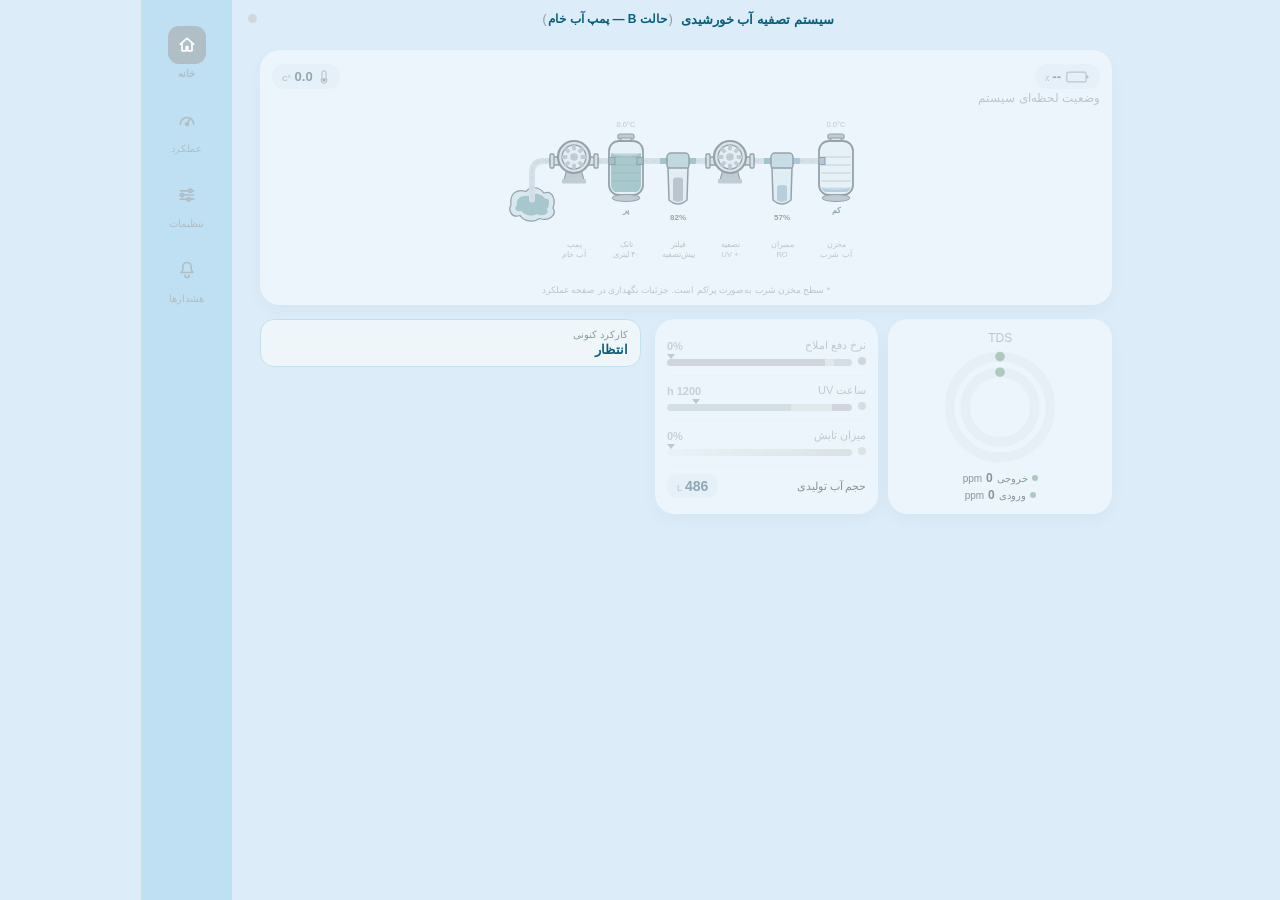
<file: Webapp/index.html>
<!DOCTYPE html>
<html lang="fa" dir="rtl">
<head>
<meta charset="UTF-8">
<meta name="viewport" content="width=device-width, initial-scale=1.0, maximum-scale=1.0">
<title>سیستم تصفیه آب خورشیدی</title>
<link rel="manifest" href="manifest.json">
<link rel="stylesheet" href="style.css">
<meta name="theme-color" content="#0f7fa0">
</head>
<body>
<div id="app">

  <div class="content">
  <header>
    <span id="conn-dot" class="conn-dot" title="وضعیت اتصال"></span>
    <div class="title-row">
      <h1 class="title-main">سیستم تصفیه آب خورشیدی</h1>
      <div class="mode-badge" id="modeBadge" title="تغییر سناریو فقط از صفحه تنظیمات">
        <span class="paren">(</span>
        <span id="modeDdLabel">حالت B — پمپ آب خام</span>
        <span class="paren">)</span>
      </div>
    </div>
  </header>

  <main>

    <!-- صفحه خانه -->
    <section id="page-home" class="page">

      <div class="card schematic-card">
        <div class="stat-row">
          <div class="stat-chip">
            <svg id="batteryIcon" width="24" height="14" viewBox="0 0 30 16"></svg>
            <span class="val" id="batteryVal">-- <span class="unit">٪</span></span>
          </div>
          <div class="stat-chip">
            <svg width="12" height="14" viewBox="0 0 12 16"><path d="M6 1a2.3 2.3 0 0 0-2.3 2.3v6.1a3.3 3.3 0 1 0 4.6 0V3.3A2.3 2.3 0 0 0 6 1Z" fill="none" stroke="#8a9aa2" stroke-width="1.3"/><circle cx="6" cy="11.5" r="2" fill="#e5484d"/></svg>
            <span class="val" id="mainTempVal">-- <span class="unit">°C</span></span>
          </div>
        </div>
        <div class="card-title schematic-card-title">وضعیت لحظه‌ای سیستم</div>

        <svg id="schematic" width="100%" height="168" viewBox="0 0 360 168"></svg>
        <div class="schematic-note">* سطح مخزن شرب به‌صورت پر/کم است. جزئیات نگهداری در صفحه عملکرد</div>
      </div>

      <div class="row-cards">
        <div class="card">
          <div class="card-title">TDS</div>
          <div class="rings-wrap">
            <svg id="tdsRings" width="120" height="120" viewBox="0 0 200 200"></svg>
          </div>
        </div>
        <div class="card" id="sideRows"></div>
      </div>

      <div class="home-bottom-stack">
        <div class="status-box routine-box" id="opModeBox">
          <div class="status-box-title">کارکرد کنونی</div>
          <div class="status-box-body op-mode-line">
            <span id="opModeVal">--</span>
            <span class="intake-wait-inline" id="intakeWaitInline" hidden>
              <span class="intake-wait-label">وقفه</span>
              <span class="intake-wait-timer" id="intakeWaitTimer" hidden></span>
              <button type="button" class="intake-reset-btn" id="btnResetIntakeWait" hidden>Reset</button>
            </span>
          </div>
        </div>
      </div>
    </section>

    <!-- صفحه عملکرد -->
    <section id="page-performance" class="page">
      <div class="card" id="perf-rows"></div>
      <div class="status-box routine-box" id="perfOpModeBox">
        <div class="status-box-title">کارکرد کنونی</div>
        <div class="status-box-body op-mode-line">
          <span id="perfOpModeVal">--</span>
          <span class="perf-mode-elapsed" id="perfOpModeTimer" dir="ltr">00:00</span>
        </div>
      </div>
    </section>

    <!-- صفحه تنظیمات -->
    <section id="page-settings" class="page">

      <div id="settingsMain" class="settings-view active">
        <div class="settings-clock-bar" id="settingsClockBar" aria-live="polite">
          <span class="settings-clock-date" id="settingsClockDate">--</span>
          <span class="settings-clock-time" id="settingsClockTime"></span>
        </div>
        <div class="settings-top settings-top-full">
          <div class="settings-buttons-row">
            <button class="settings-btn" id="btnCalibration">
              <span class="icon-circle"><svg viewBox="0 0 24 24"><path d="M4 21v-6M4 11V3M12 21v-10M12 7V3M20 21v-4M20 13V3" stroke-linecap="round"/><circle cx="4" cy="13" r="2.2"/><circle cx="12" cy="9" r="2.2"/><circle cx="20" cy="15" r="2.2"/></svg></span>
              کالیبراسیون
            </button>
            <button class="settings-btn" id="btnFilters">
              <span class="icon-circle"><svg viewBox="0 0 24 24"><rect x="7" y="3" width="10" height="18" rx="4"/><line x1="7" y1="10" x2="17" y2="10"/><line x1="7" y1="15" x2="17" y2="15"/></svg></span>
              تعویض فیلتر
            </button>
          </div>

          <div class="settings-buttons-row">
            <button class="settings-btn" id="btnDateTime">
              <span class="icon-circle"><svg viewBox="0 0 24 24"><circle cx="12" cy="12" r="9"/><polyline points="12 7 12 12 15.5 14"/></svg></span>
              تاریخ و ساعت
            </button>
            <button class="settings-btn" id="btnUnlockHard" type="button">
              <span class="icon-circle"><svg viewBox="0 0 24 24"><rect x="5" y="11" width="14" height="10" rx="2"/><path d="M8 11V8a4 4 0 0 1 7.5-1.5"/></svg></span>
              برداشت قفل
            </button>
          </div>

          <div class="settings-buttons-row">
            <button class="settings-btn settings-btn-tech" id="btnSystemReset" type="button">
              <span class="icon-circle"><svg viewBox="0 0 24 24"><path d="M12 3v4M12 17v4M3 12h4M17 12h4"/><circle cx="12" cy="12" r="3"/></svg></span>
              ریست سیستم
            </button>
          </div>

          <div class="settings-spacer"></div>

          <div class="scenario-select" id="scenarioSelect">
            <span class="scenario-select-caption">سناریوی سیستم</span>
            <div class="scenario-select-btns">
              <button type="button" class="scenario-opt" data-mode="A" id="settingsScenarioA">حالت A — آب شهری</button>
              <button type="button" class="scenario-opt active" data-mode="B" id="settingsScenarioB">حالت B — پمپ آب خام</button>
            </div>
          </div>

          <div class="power-toggle-wrap">
            <span class="power-toggle-caption">روشن / خاموش سیستم</span>
            <button class="power-toggle off" id="powerToggle">
              <span class="ptoggle-label">OFF</span>
              <span class="ptoggle-knob"><svg viewBox="0 0 24 24"><circle cx="12" cy="13" r="7" fill="none" stroke="#8a97a0" stroke-width="2"/><line x1="12" y1="4" x2="12" y2="12" stroke="#8a97a0" stroke-width="2" stroke-linecap="round"/></svg></span>
            </button>
          </div>
        </div>
      </div>

      <!-- انتخاب پارامتر کالیبراسیون -->
      <div id="settingsCalibMenu" class="settings-view">
        <div class="view-header">
          <button class="back-btn" data-back="settingsMain">→</button>
          <h2>کالیبراسیون</h2>
        </div>
        <p class="calib-menu-hint">پارامتر مورد نظر را انتخاب کنید</p>
        <button type="button" class="calib-menu-item" data-calib="tds">سنسور TDS و دمای آب</button>
        <button type="button" class="calib-menu-item" data-calib="pressure">ترانسدیوسر فشار</button>
        <button type="button" class="calib-menu-item" data-calib="vsolar">ولتاژ پنل</button>
        <button type="button" class="calib-menu-item" data-calib="ambient">سنسور دما</button>
      </div>

      <!-- TDS + دمای آب -->
      <div id="settingsCalibTds" class="settings-view">
        <div class="view-header">
          <button class="back-btn" data-back="settingsCalibMenu">→</button>
          <h2>TDS و دمای آب</h2>
        </div>
        <div class="calib-field">
          <div class="calib-field-top"><span class="calib-label">دما - کانال ۱ (آب خام)</span><span class="calib-current" id="calibCurrentTemp1">کنونی: --</span></div>
          <input type="number" step="0.1" class="calib-input" data-key="temp1" placeholder="دمای مرجع (°C)">
        </div>
        <div class="calib-field">
          <div class="calib-field-top"><span class="calib-label">هدایت EC - کانال ۱</span><span class="calib-current" id="calibCurrentEc1">کنونی: --</span></div>
          <input type="number" step="0.1" class="calib-input" data-key="ec1" placeholder="EC محلول استاندارد (µS/cm)">
        </div>
        <div class="calib-field">
          <div class="calib-field-top"><span class="calib-label">دما - کانال ۲ (آب شرب)</span><span class="calib-current" id="calibCurrentTemp2">کنونی: --</span></div>
          <input type="number" step="0.1" class="calib-input" data-key="temp2" placeholder="دمای مرجع (°C)">
        </div>
        <div class="calib-field">
          <div class="calib-field-top"><span class="calib-label">هدایت EC - کانال ۲</span><span class="calib-current" id="calibCurrentEc2">کنونی: --</span></div>
          <input type="number" step="0.1" class="calib-input" data-key="ec2" placeholder="EC محلول استاندارد (µS/cm)">
        </div>
        <button class="ok-btn" id="calibTdsOkBtn">تأیید</button>
        <div class="calib-result" id="calibTdsResult" hidden></div>
      </div>

      <!-- فشار -->
      <div id="settingsCalibPressure" class="settings-view">
        <div class="view-header">
          <button class="back-btn" data-back="settingsCalibMenu">→</button>
          <h2>ترانسدیوسر فشار</h2>
        </div>
        <p class="calib-menu-hint">فشار واقعی مرجع را وارد کنید؛ با مقدار کنونی سنسور هم‌تراز می‌شود.</p>
        <div class="calib-field">
          <div class="calib-field-top"><span class="calib-label">فشار کنونی سنسور</span><span class="calib-current" id="calibCurrentPressure">کنونی: --</span></div>
          <input type="number" step="0.01" min="0" max="10" id="calibPressureRef" placeholder="فشار مرجع (bar)">
        </div>
        <button class="ok-btn" id="calibPressureOkBtn">کالیبره کن</button>
        <div class="calib-result" id="calibPressureResult" hidden></div>
      </div>

      <!-- ولتاژ پنل -->
      <div id="settingsCalibVsolar" class="settings-view">
        <div class="view-header">
          <button class="back-btn" data-back="settingsCalibMenu">→</button>
          <h2>ولتاژ پنل</h2>
        </div>
        <p class="calib-menu-hint">ولتاژ واقعی مرجع را وارد کنید؛ با مقدار کنونی هم‌تراز می‌شود.</p>
        <div class="calib-field">
          <div class="calib-field-top"><span class="calib-label">ولتاژ کنونی</span><span class="calib-current" id="calibCurrentVsolar">کنونی: --</span></div>
          <input type="number" step="0.1" min="0" max="100" id="calibVsolarRef" placeholder="ولتاژ مرجع (V)">
        </div>
        <button class="ok-btn" id="calibVsolarOkBtn">کالیبره کن</button>
        <div class="calib-result" id="calibVsolarResult" hidden></div>
      </div>

      <!-- سنسور دمای محیط -->
      <div id="settingsCalibAmbient" class="settings-view">
        <div class="view-header">
          <button class="back-btn" data-back="settingsCalibMenu">→</button>
          <h2>سنسور دما</h2>
        </div>
        <div class="calib-field">
          <p class="calib-menu-hint" style="margin:0">سنسور دمای محیط هنوز روی برد نصب نشده است. پس از نصب سخت‌افزار، کالیبراسیون اینجا فعال می‌شود.</p>
          <div class="calib-field-top" style="margin-top:10px"><span class="calib-label">دمای محیط (نمایشی)</span><span class="calib-current" id="calibCurrentAmbient">کنونی: --</span></div>
        </div>
      </div>

      <!-- تاریخ و ساعت -->
      <div id="settingsDateTime" class="settings-view">
        <div class="view-header">
          <button class="back-btn" data-back="settingsMain">→</button>
          <h2>تاریخ و ساعت</h2>
        </div>
        <p class="calib-menu-hint">با وصل شدن به وب‌اپ، ساعت گوشی خودکار روی برد ست می‌شود و تا قطع برق نگه داشته می‌شود. بعداً با آی‌سی RTC دائمی می‌شود. تنظیم دستی زیر هم فعال است.</p>
        <div class="calib-field">
          <div class="calib-field-top"><span class="calib-label">ساعت کنونی برد</span><span class="calib-current" id="deviceTimeVal">--</span></div>
          <label class="datetime-label">تاریخ</label>
          <input type="date" id="dtDate" class="calib-input">
          <label class="datetime-label">ساعت</label>
          <input type="time" id="dtTime" class="calib-input" step="60">
        </div>
        <button class="ok-btn" id="dtApplyBtn">اعمال تاریخ و ساعت</button>
        <div class="calib-result" id="dtResult" hidden></div>
      </div>

    </section>

    <!-- صفحه هشدارها -->
    <section id="page-alerts" class="page">
      <div class="alerts-page-layout">
        <div class="card alerts-scroll-card">
          <div class="card-title">آخرین هشدارها</div>
          <div id="alertsList" class="alerts-list alerts-list-scroll"></div>
        </div>
        <button class="export-btn" id="btnExport">Export</button>
      </div>
    </section>

  </main>
  </div>

  <nav class="bottom-nav">
    <button class="nav-item active" data-page="home">
      <span class="nav-icon" data-icon="home"></span>خانه
    </button>
    <button class="nav-item" data-page="performance">
      <span class="nav-icon" data-icon="performance"></span>عملکرد
    </button>
    <button class="nav-item" data-page="settings">
      <span class="nav-icon" data-icon="settings"></span>تنظیمات
    </button>
    <button class="nav-item" data-page="alerts">
      <span class="nav-icon" data-icon="alerts"></span>هشدارها
    </button>
  </nav>

  <!-- مودال تعویض فیلتر -->
  <div class="modal-overlay" id="filterModal" hidden>
    <div class="modal-box">
      <h3>تعویض فیلتر</h3>
      <div class="filter-grid" id="filterGrid"></div>
      <button class="modal-close" id="filterModalClose">بستن</button>
    </div>
  </div>

  <!-- مودال تأیید تعویض -->
  <div class="modal-overlay" id="confirmModal" hidden>
    <div class="modal-box small">
      <p id="confirmText"></p>
      <div class="confirm-buttons">
        <button id="confirmYes">بله</button>
        <button id="confirmNo">خیر</button>
      </div>
    </div>
  </div>

  <div class="toast" id="toast"></div>

  <!-- مودال خروجی گزارش -->
  <div class="modal-overlay" id="exportModal" hidden>
    <div class="modal-box">
      <h3>خروجی گزارش</h3>
      <button class="export-choice" id="exportParams">دانلود پارامترهای سیستم</button>
      <button class="export-choice" id="exportAlerts">دانلود هشدارها</button>
      <button class="modal-close" id="exportModalClose">بستن</button>
    </div>
  </div>

</div>

<script src="vendor/jspdf.umd.min.js"></script>
<script src="logo_data.js"></script>
<script src="report.js"></script>
<script src="app.js"></script>
</body>
</html>
</file>
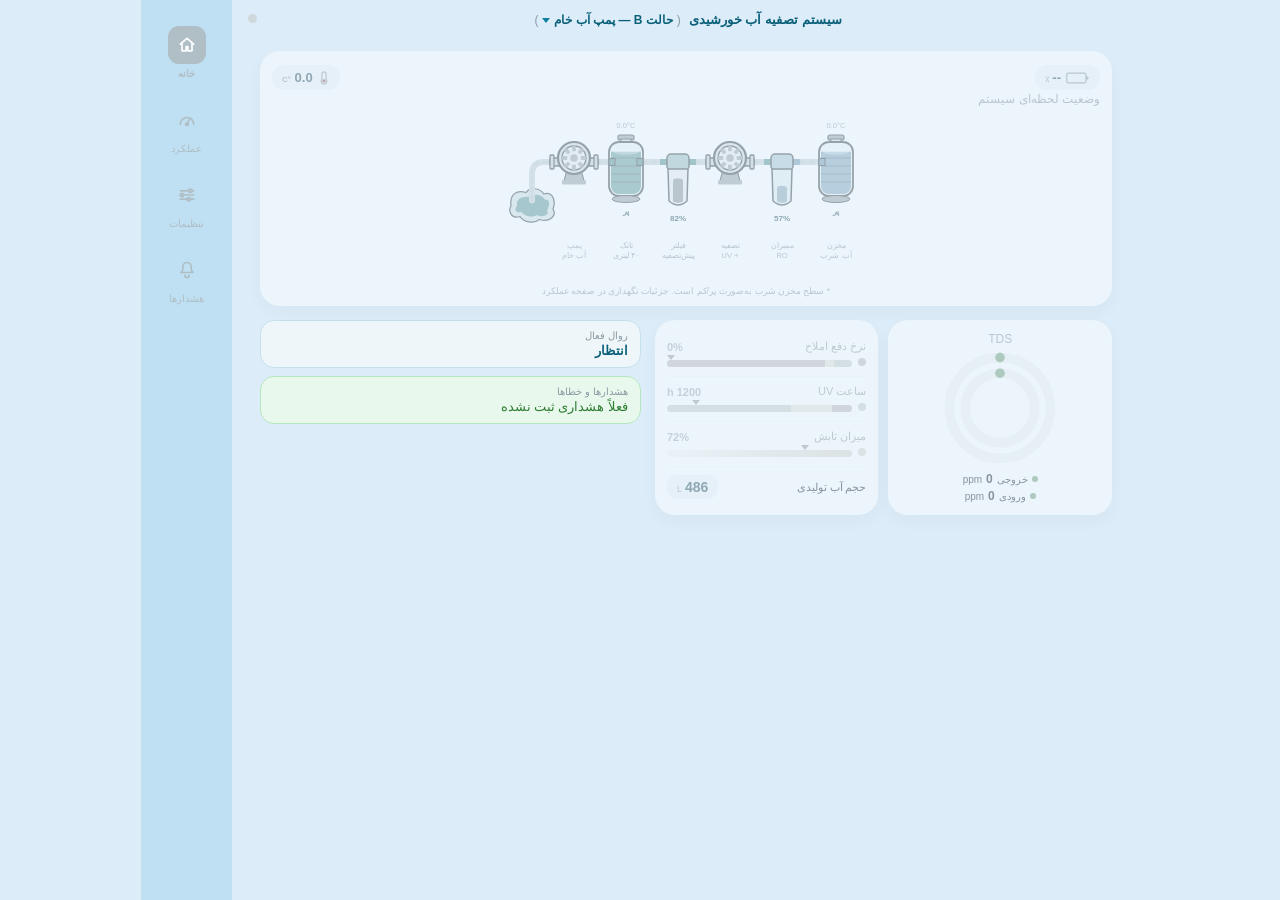
<file: Firmware_backup_pre_phase1/data/index.html>
<!DOCTYPE html>
<html lang="fa" dir="rtl">
<head>
<meta charset="UTF-8">
<meta name="viewport" content="width=device-width, initial-scale=1.0, maximum-scale=1.0">
<title>سیستم تصفیه آب خورشیدی</title>
<link rel="manifest" href="manifest.json">
<link rel="stylesheet" href="style.css">
<meta name="theme-color" content="#0f7fa0">
</head>
<body>
<div id="app">

  <div class="content">
  <header>
    <span id="conn-dot" class="conn-dot" title="وضعیت اتصال"></span>
    <div class="title-row">
      <h1 class="title-main">سیستم تصفیه آب خورشیدی</h1>
      <div class="mode-dd" id="modeDd">
        <button type="button" class="mode-dd-btn" id="modeDdBtn" aria-haspopup="listbox" aria-expanded="false">
          <span class="paren">(</span>
          <span id="modeDdLabel">حالت B — پمپ آب خام</span>
          <span class="chev" aria-hidden="true"></span>
          <span class="paren">)</span>
        </button>
        <div class="mode-dd-menu" role="listbox">
          <button type="button" data-mode="A" role="option">حالت A — آب شهری</button>
          <button type="button" data-mode="B" class="active" role="option">حالت B — پمپ آب خام</button>
        </div>
      </div>
    </div>
  </header>

  <main>

    <!-- صفحه خانه -->
    <section id="page-home" class="page">

      <div class="card schematic-card">
        <div class="stat-row">
          <div class="stat-chip">
            <svg id="batteryIcon" width="24" height="14" viewBox="0 0 30 16"></svg>
            <span class="val" id="batteryVal">-- <span class="unit">٪</span></span>
          </div>
          <div class="stat-chip">
            <svg width="12" height="14" viewBox="0 0 12 16"><path d="M6 1a2.3 2.3 0 0 0-2.3 2.3v6.1a3.3 3.3 0 1 0 4.6 0V3.3A2.3 2.3 0 0 0 6 1Z" fill="none" stroke="#8a9aa2" stroke-width="1.3"/><circle cx="6" cy="11.5" r="2" fill="#e5484d"/></svg>
            <span class="val" id="mainTempVal">-- <span class="unit">°C</span></span>
          </div>
        </div>
        <div class="card-title schematic-card-title">وضعیت لحظه‌ای سیستم</div>

        <svg id="schematic" width="100%" height="168" viewBox="0 0 360 168"></svg>
        <div class="schematic-note">* سطح مخزن شرب به‌صورت پر/کم است. جزئیات نگهداری در صفحه عملکرد</div>
      </div>

      <div class="row-cards">
        <div class="card">
          <div class="card-title">TDS</div>
          <div class="rings-wrap">
            <svg id="tdsRings" width="120" height="120" viewBox="0 0 200 200"></svg>
          </div>
        </div>
        <div class="card" id="sideRows"></div>
      </div>

      <div class="home-bottom-stack">
        <div class="status-box routine-box">
          <div class="status-box-title">روال فعال</div>
          <div class="status-box-body" id="activeRoutineVal">انتظار</div>
        </div>
        <div class="status-box alert-box" id="homeAlertsBox">
          <div class="status-box-title">هشدارها و خطاها</div>
          <div class="status-box-body" id="homeAlertsVal">فعلاً هشداری ثبت نشده</div>
        </div>
      </div>
    </section>

    <!-- صفحه عملکرد -->
    <section id="page-performance" class="page">
      <div class="card" id="perf-rows"></div>
    </section>

    <!-- صفحه تنظیمات -->
    <section id="page-settings" class="page">

      <div id="settingsMain" class="settings-view active">
        <div class="settings-buttons-row">
          <button class="settings-btn" id="btnCalibration">
            <span class="icon-circle"><svg viewBox="0 0 24 24"><path d="M4 21v-6M4 11V3M12 21v-10M12 7V3M20 21v-4M20 13V3" stroke-linecap="round"/><circle cx="4" cy="13" r="2.2"/><circle cx="12" cy="9" r="2.2"/><circle cx="20" cy="15" r="2.2"/></svg></span>
            کالیبراسیون
          </button>
          <button class="settings-btn" id="btnFilters">
            <span class="icon-circle"><svg viewBox="0 0 24 24"><rect x="7" y="3" width="10" height="18" rx="4"/><line x1="7" y1="10" x2="17" y2="10"/><line x1="7" y1="15" x2="17" y2="15"/></svg></span>
            تعویض فیلتر
          </button>
        </div>

        <div class="settings-spacer"></div>

        <div class="power-toggle-wrap">
          <span class="power-toggle-caption">سیستم تصفیه (پمپ + لامپ UV)</span>
          <button class="power-toggle off" id="powerToggle">
            <span class="ptoggle-label">OFF</span>
            <span class="ptoggle-knob"><svg viewBox="0 0 24 24"><circle cx="12" cy="13" r="7" fill="none" stroke="#8a97a0" stroke-width="2"/><line x1="12" y1="4" x2="12" y2="12" stroke="#8a97a0" stroke-width="2" stroke-linecap="round"/></svg></span>
          </button>
        </div>

        <div class="power-toggle-wrap">
          <span class="power-toggle-caption">آب خام</span>
          <button class="power-toggle off" id="rawPumpToggle">
            <span class="ptoggle-label">OFF</span>
            <span class="ptoggle-knob"><svg viewBox="0 0 24 24"><circle cx="12" cy="13" r="7" fill="none" stroke="#8a97a0" stroke-width="2"/><line x1="12" y1="4" x2="12" y2="12" stroke="#8a97a0" stroke-width="2" stroke-linecap="round"/></svg></span>
          </button>
        </div>
      </div>

      <div id="settingsCalibration" class="settings-view">
        <div class="view-header">
          <button class="back-btn" id="calibBack">→</button>
          <h2>کالیبراسیون سنسورها</h2>
        </div>

        <div class="calib-field">
          <div class="calib-field-top"><span class="calib-label">دما - کانال ۱ (آب خام)</span><span class="calib-current" id="calibCurrentTemp1">کنونی: --</span></div>
          <input type="number" step="0.1" class="calib-input" data-key="temp1" placeholder="دمای مرجع (°C)">
        </div>
        <div class="calib-field">
          <div class="calib-field-top"><span class="calib-label">هدایت الکتریکی EC - کانال ۱ (µS/cm)</span><span class="calib-current" id="calibCurrentEc1">کنونی: --</span></div>
          <input type="number" step="0.1" class="calib-input" data-key="ec1" placeholder="EC محلول استاندارد (µS/cm)">
        </div>
        <div class="calib-field">
          <div class="calib-field-top"><span class="calib-label">دما - کانال ۲ (آب شرب)</span><span class="calib-current" id="calibCurrentTemp2">کنونی: --</span></div>
          <input type="number" step="0.1" class="calib-input" data-key="temp2" placeholder="دمای مرجع (°C)">
        </div>
        <div class="calib-field">
          <div class="calib-field-top"><span class="calib-label">هدایت الکتریکی EC - کانال ۲ (µS/cm)</span><span class="calib-current" id="calibCurrentEc2">کنونی: --</span></div>
          <input type="number" step="0.1" class="calib-input" data-key="ec2" placeholder="EC محلول استاندارد (µS/cm)">
        </div>

        <button class="ok-btn" id="calibOkBtn">تأیید</button>
        <div class="calib-result" id="calibResult" hidden></div>
      </div>

    </section>

    <!-- صفحه هشدارها -->
    <section id="page-alerts" class="page">
      <div class="card alerts-card">
        <div class="card-title">هشدارها و اعلان‌های سیستم</div>
        <div id="alertsList" class="alerts-list"></div>
        <button class="export-btn" id="btnExport">Export</button>
      </div>
    </section>

  </main>
  </div>

  <nav class="bottom-nav">
    <button class="nav-item active" data-page="home">
      <span class="nav-icon" data-icon="home"></span>خانه
    </button>
    <button class="nav-item" data-page="performance">
      <span class="nav-icon" data-icon="performance"></span>عملکرد
    </button>
    <button class="nav-item" data-page="settings">
      <span class="nav-icon" data-icon="settings"></span>تنظیمات
    </button>
    <button class="nav-item" data-page="alerts">
      <span class="nav-icon" data-icon="alerts"></span>هشدارها
    </button>
  </nav>

  <!-- مودال تعویض فیلتر -->
  <div class="modal-overlay" id="filterModal" hidden>
    <div class="modal-box">
      <h3>تعویض فیلتر</h3>
      <div class="filter-grid" id="filterGrid"></div>
      <button class="modal-close" id="filterModalClose">بستن</button>
    </div>
  </div>

  <!-- مودال تأیید تعویض -->
  <div class="modal-overlay" id="confirmModal" hidden>
    <div class="modal-box small">
      <p id="confirmText"></p>
      <div class="confirm-buttons">
        <button id="confirmYes">بله</button>
        <button id="confirmNo">خیر</button>
      </div>
    </div>
  </div>

  <div class="toast" id="toast"></div>

  <!-- مودال خروجی گزارش -->
  <div class="modal-overlay" id="exportModal" hidden>
    <div class="modal-box">
      <h3>خروجی گزارش</h3>
      <button class="export-choice" id="exportParams">دانلود پارامترهای سیستم</button>
      <button class="export-choice" id="exportAlerts">دانلود هشدارها</button>
      <button class="modal-close" id="exportModalClose">بستن</button>
    </div>
  </div>

</div>

<script src="vendor/jspdf.umd.min.js"></script>
<script src="logo_data.js"></script>
<script src="report.js"></script>
<script src="app.js"></script>
</body>
</html>
</file>
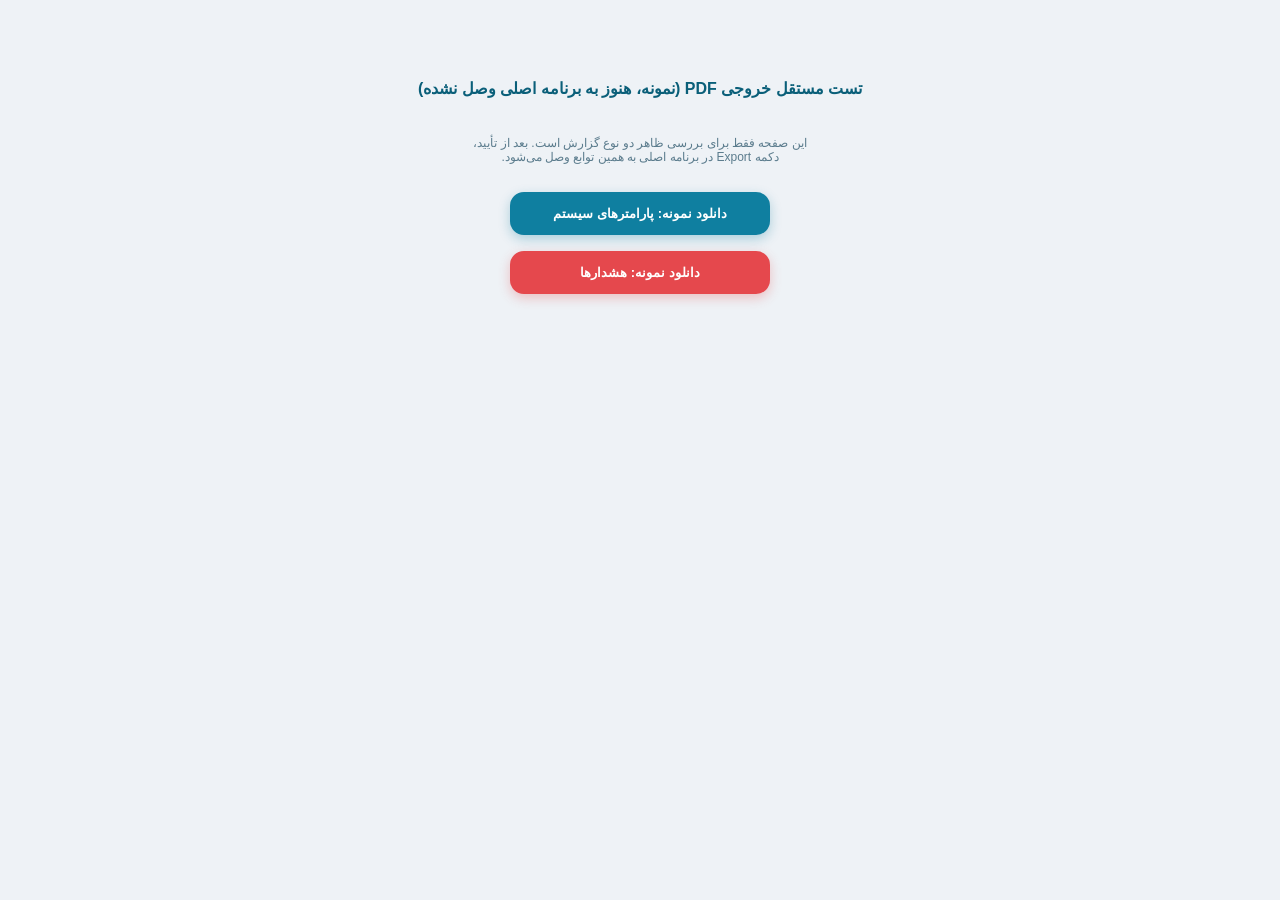
<file: Webapp/report_test.html>
<!DOCTYPE html>
<html lang="fa" dir="rtl">
<head>
<meta charset="UTF-8">
<meta name="viewport" content="width=device-width, initial-scale=1.0">
<title>تست خروجی PDF گزارش</title>
<style>
  body { font-family: Tahoma, "Segoe UI", Arial, sans-serif; background:#eef2f6; display:flex; flex-direction:column; align-items:center; padding:60px 20px; gap:16px; }
  h1 { font-size:16px; color:#0a5f79; }
  p { color:#5b7c8d; font-size:12px; max-width:340px; text-align:center; }
  button { width:260px; padding:14px; border:none; border-radius:14px; background:#0f7fa0; color:#fff; font-family:inherit; font-size:13px; font-weight:bold; cursor:pointer; box-shadow:0 4px 12px rgba(15,127,160,.3); }
  button.alt { background:#e5484d; box-shadow:0 4px 12px rgba(229,72,77,.3); }
  button:disabled { opacity:.6; cursor:default; }
</style>
</head>
<body>
  <h1>تست مستقل خروجی PDF (نمونه، هنوز به برنامه اصلی وصل نشده)</h1>
  <p>این صفحه فقط برای بررسی ظاهر دو نوع گزارش است. بعد از تأیید، دکمه Export در برنامه اصلی به همین توابع وصل می‌شود.</p>

  <button id="btnParams">دانلود نمونه: پارامترهای سیستم</button>
  <button id="btnAlerts" class="alt">دانلود نمونه: هشدارها</button>

  <script src="vendor/jspdf.umd.min.js"></script>
  <script src="logo_data.js"></script>
  <script src="report.js"></script>
  <script>
    document.getElementById('btnParams').addEventListener('click', async (e) => {
      e.target.disabled = true;
      await generateParametersReport();
      e.target.disabled = false;
    });
    document.getElementById('btnAlerts').addEventListener('click', async (e) => {
      e.target.disabled = true;
      await generateAlertsReport();
      e.target.disabled = false;
    });
  </script>
</body>
</html>
</file>
<file: Webapp/style.css>
:root {
  --bg: #dcedf9;
  --nav-bg: #bfe0f2;
  --card-bg: #ffffff;
  --primary: #0f7fa0;
  --primary-dark: #0a5f79;
  --text: #1c2b33;
  --muted: #8a9aa2;
  --zone-green: #4caf50;
  --zone-yellow: #f4c430;
  --zone-red: #e5484d;
  --pipe-off: #d7dee1;
  --pipe-on: #2f9bd6;
  --shadow: 0 6px 18px rgba(15, 60, 75, 0.09);
}

* { box-sizing: border-box; }

html, body {
  margin: 0;
  height: 100%;
  font-family: Tahoma, "Segoe UI", Arial, sans-serif;
  background: var(--bg);
  color: var(--text);
}

#app {
  display: flex;
  flex-direction: column;
  height: 100vh;
  height: 100dvh;
  max-width: 480px;
  margin: 0 auto;
  position: relative;
}

.content {
  flex: 1;
  display: flex;
  flex-direction: column;
  min-height: 0;
  overflow: visible;
}

header {
  padding: 10px 14px 8px;
  text-align: center;
  position: relative;
  flex-shrink: 0;
  z-index: 5;
}
.conn-dot {
  position: absolute;
  top: 14px;
  left: 16px;
  width: 9px;
  height: 9px;
  border-radius: 50%;
  background: #cfd8dc;
}
.conn-dot.connected { background: var(--zone-green); }

.title-row {
  display: flex;
  align-items: center;
  justify-content: center;
  flex-wrap: wrap;
  gap: 2px 4px;
  padding: 0 18px;
}
.title-main {
  font-size: 13px;
  font-weight: bold;
  color: var(--primary-dark);
  margin: 0;
  white-space: nowrap;
}
.mode-badge {
  display: inline-flex;
  align-items: center;
  gap: 2px;
  color: var(--primary-dark);
  font-size: 12px;
  font-weight: bold;
  padding: 2px 4px;
  pointer-events: none;
  user-select: none;
}
.mode-badge .paren { color: var(--muted); font-weight: normal; }

main { flex: 1; min-height: 0; padding: 6px 14px 10px; overflow-y: auto; }
main:has(#page-alerts.active) {
  overflow: hidden;
  display: flex;
  flex-direction: column;
}

.page { display: none; }
.page.active { display: flex; flex-direction: column; gap: 10px; }
#page-performance.active,
#page-settings.active { display: block; }
#page-alerts.active {
  display: flex;
  flex-direction: column;
  flex: 1;
  min-height: 0;
  overflow: hidden;
}

.card {
  background: var(--card-bg);
  border-radius: 20px;
  box-shadow: var(--shadow);
  padding: 12px;
  text-align: center;
}
.card.disabled { opacity: 0.45; filter: grayscale(60%); }

.row { display: flex; gap: 10px; }
.row .card { flex: 1; padding: 8px; }

.card-title { font-size: 12px; color: var(--muted); margin-bottom: 2px; }
.card-value { font-size: 24px; font-weight: bold; color: var(--primary-dark); }
.row .card-value { font-size: 17px; }
.card-value .unit { font-size: 12px; font-weight: normal; color: var(--muted); margin-right: 3px; }
.gauge-note { font-size: 10px; color: var(--muted); margin-top: 2px; }

.disabled-badge {
  display: inline-block;
  margin-top: 4px;
  font-size: 9px;
  background: #eceff1;
  color: #78909c;
  padding: 1px 8px;
  border-radius: 10px;
}

.alert-box {
  background: #e8f8ec;
  border: 1px solid #b6e6bf;
  border-radius: 14px;
  padding: 8px 12px;
  min-height: 50px;
  display: flex;
  flex-direction: column;
  justify-content: center;
  gap: 4px;
  flex-shrink: 0;
}
.alert-line { font-size: 12px; color: #2e7d32; }
.alert-line.warn { color: #8a6d00; }
.alert-line.critical { color: #b3261e; }

.home-bottom-stack {
  display: flex;
  flex-direction: column;
  gap: 8px;
  flex-shrink: 0;
}
.status-box {
  border-radius: 14px;
  padding: 8px 12px;
  min-height: 48px;
  display: flex;
  flex-direction: column;
  justify-content: center;
  gap: 2px;
}
.status-box-title {
  font-size: 10px;
  color: var(--muted);
}
.status-box-body {
  font-size: 12.5px;
  font-weight: bold;
  color: var(--primary-dark);
}
.op-mode-line {
  display: flex;
  flex-wrap: wrap;
  align-items: center;
  gap: 8px;
}
.intake-wait-inline {
  display: inline-flex;
  align-items: center;
  gap: 8px;
}
.intake-wait-inline[hidden],
.intake-wait-timer[hidden],
.intake-reset-btn[hidden] {
  display: none !important;
}
.intake-wait-label {
  font-size: 13px;
  font-weight: bold;
  color: #8a6d00;
}
.routine-box {
  background: #eef6fa;
  border: 1px solid #c5e0ec;
}
.home-bottom-stack .alert-box {
  background: #e8f8ec;
  border: 1px solid #b6e6bf;
}
.home-bottom-stack .alert-box .status-box-body {
  font-weight: normal;
  color: #2e7d32;
}

/* ===== کارت شماتیک فرآیند (صفحه خانه) ===== */
.schematic-card { padding: 14px 12px 10px; }
.schematic-card-title { text-align: right; margin-bottom: 4px; }
.stat-row { display: flex; justify-content: space-between; align-items: center; margin-bottom: 2px; }
.stat-chip { display: flex; align-items: center; gap: 5px; background: #eef6fa; border-radius: 12px; padding: 5px 10px; }
.stat-chip .val { font-size: 13px; font-weight: bold; color: var(--primary-dark); }
.stat-chip .unit { font-size: 8px; color: var(--muted); }

.schematic-note { font-size: 8.5px; color: var(--muted); text-align: center; margin-top: 4px; }

.flow { animation: flow-move 0.85s linear infinite; }
@keyframes flow-move { to { stroke-dashoffset: -18; } }

/* پروانه پمپ روشن — transform-origin روی مختصات مرکز پمپ (inline) */
.pump-impeller-spin {
  transform-box: view-box;
  animation: pump-spin 0.9s linear infinite;
}
@keyframes pump-spin { to { transform: rotate(360deg); } }

#schematic .sch-label { font-size: 7.5px; fill: var(--muted); font-family: Tahoma, "Segoe UI", sans-serif; }
#schematic .sch-pct { font-size: 8px; fill: var(--primary-dark); font-family: Tahoma, "Segoe UI", sans-serif; font-weight: bold; }
#schematic .sch-temp { font-size: 7.5px; fill: var(--muted); font-family: Tahoma, "Segoe UI", sans-serif; }

/* ===== دو کارت کنار هم: حلقه‌های TDS + کارت کناری ===== */
.row-cards { display: flex; gap: 10px; align-items: stretch; }
.row-cards .card { flex: 1; min-width: 0; }

.rings-wrap { display: flex; flex-direction: column; align-items: center; gap: 4px; }
.rings-center-label { display: flex; flex-direction: column; align-items: center; gap: 3px; }
.rings-center-label .row { display: flex; align-items: center; gap: 4px; font-size: 10px; }
.rings-center-label .dot { width: 6px; height: 6px; border-radius: 50%; flex-shrink: 0; }
.rings-center-label b { font-size: 12px; }

/* ===== ردیف‌های گیج خطی (صفحه عملکرد و کارت کناری خانه) ===== */
.perf-row { padding: 8px 0; border-bottom: 1px solid #eef2f3; text-align: right; }
.perf-row:last-child { border-bottom: none; }
.perf-row.disabled { opacity: 0.45; filter: grayscale(50%); }

#page-performance .routine-box {
  margin-top: 4px;
}
.perf-mode-elapsed {
  margin-right: auto;
  font-size: 14px;
  font-weight: 700;
  color: var(--primary-dark);
  font-variant-numeric: tabular-nums;
  unicode-bidi: isolate;
  letter-spacing: 0.02em;
}

.perf-row-top { display: flex; align-items: center; gap: 6px; margin-bottom: 3px; }
.perf-label { font-size: 11px; color: var(--text); flex: 1; }
.perf-value { font-size: 11px; font-weight: bold; color: var(--primary-dark); white-space: nowrap; }

.led { width: 8px; height: 8px; border-radius: 50%; flex-shrink: 0; background: #ccc; }

.bar-wrap { display: flex; align-items: center; gap: 6px; }
/* direction:ltr نگه‌داشته می‌شود چون این یک مقیاس عددی است؛ بدون این، ترتیب
   رنگ نوار (flex) زیر RTL برعکس می‌شد ولی موقعیت عقربه (left:%) فیزیکی
   می‌ماند و با هم جفت نمی‌شدند. */
.bar-inner { position: relative; flex: 1; height: 12px; direction: ltr; }
.range-labels { display: flex; justify-content: space-between; font-size: 9px; color: var(--muted); direction: ltr; margin-top: 1px; }
.bar { display: flex; height: 7px; border-radius: 4px; overflow: hidden; margin-top: 4px; }
.bar.gradient { background: linear-gradient(to right, #fff3bf, #f5a300); }
.bar .seg { height: 100%; }
.marker {
  position: absolute;
  top: -1px;
  width: 0;
  height: 0;
  border-left: 4px solid transparent;
  border-right: 4px solid transparent;
  border-top: 5px solid #1c2b33;
}

.status-pill { display: inline-block; font-size: 10px; padding: 2px 10px; border-radius: 10px; background: #eceff1; color: #78909c; }
.status-pill.on { background: #e6f6e8; color: #2e7d32; }
.status-pill.danger { background: #fdeaea; color: #b3261e; }

.volume-row { display: flex; align-items: center; justify-content: space-between; padding-top: 8px; }
.volume-label { font-size: 10.5px; color: var(--text); }
.volume-box { background: #eaf6fc; border-radius: 10px; padding: 4px 10px; display: flex; align-items: baseline; gap: 3px; }
.volume-box b { font-size: 14px; color: var(--primary-dark); }
.volume-box span { font-size: 9px; color: var(--muted); }

/* ===== صفحه هشدارها ===== */
.alerts-page-layout {
  display: flex;
  flex-direction: column;
  flex: 1;
  min-height: 0;
  height: 100%;
  gap: 10px;
}
.alerts-scroll-card {
  text-align: right;
  flex: 1 1 auto;
  min-height: 0;
  display: flex;
  flex-direction: column;
  overflow: hidden;
}
.alerts-list {
  display: flex;
  flex-direction: column;
  gap: 8px;
  margin-top: 6px;
}
.alerts-list-scroll {
  flex: 1 1 auto;
  min-height: 0;
  overflow-y: auto;
  -webkit-overflow-scrolling: touch;
  padding-left: 2px;
  padding-right: 2px;
}
.alert-item {
  display: flex; align-items: flex-start; gap: 8px;
  border-radius: 12px; padding: 10px 12px; font-size: 11.5px;
}
.alert-item .sev-dot { width: 8px; height: 8px; border-radius: 50%; margin-top: 4px; flex-shrink: 0; }
.alert-item .alert-body { flex: 1; min-width: 0; }
.alert-item .alert-title { font-weight: bold; }
.alert-item .alert-code {
  font-size: 10px;
  font-weight: 700;
  color: var(--primary-dark);
  margin-bottom: 2px;
  direction: ltr;
  unicode-bidi: isolate;
  text-align: right;
}
.alert-item .alert-time {
  margin-top: 6px;
  font-size: 11px;
  color: var(--muted);
  display: flex;
  flex-direction: row;
  justify-content: space-between;
  align-items: baseline;
  gap: 10px;
  direction: ltr; /* time left, date right */
  font-variant-numeric: tabular-nums;
}
.alert-item .alert-time-clock { unicode-bidi: isolate; }
.alert-item .alert-time-date { direction: rtl; unicode-bidi: isolate; text-align: right; }
.alert-item.critical { background: #fdeaea; }
.alert-item.critical .sev-dot { background: var(--zone-red); }
.alert-item.warning { background: #fff8e1; }
.alert-item.warning .sev-dot { background: var(--zone-yellow); }
.alert-item.info { background: #eef6fa; }
.alert-item.info .sev-dot { background: var(--primary); }
.alerts-empty { text-align: center; color: var(--muted); font-size: 12px; padding: 30px 0; }
.export-btn {
  flex: 0 0 auto;
  margin-top: 0;
  background: var(--primary-dark); color: #fff; border: none; border-radius: 14px;
  padding: 12px; font-family: inherit; font-size: 13px; font-weight: bold; cursor: pointer;
  letter-spacing: .5px;
  width: 100%;
}
.export-choice {
  display: block; width: 100%; background: #eef6fa; color: var(--primary-dark); border: none;
  border-radius: 12px; padding: 12px; font-family: inherit; font-size: 12px; font-weight: bold;
  cursor: pointer; margin-bottom: 8px;
}

/* ===== صفحه تنظیمات ===== */
.settings-view { display: none; flex-direction: column; height: 100%; }
.settings-view.active { display: flex; }

.settings-buttons-row { display: flex; gap: 10px; margin-top: 8px; }
.settings-btn {
  flex: 1; background: var(--card-bg); border: none; border-radius: 16px; box-shadow: var(--shadow);
  padding: 18px 8px; font-family: inherit; font-size: 12.5px; font-weight: bold; color: var(--primary-dark);
  display: flex; flex-direction: column; align-items: center; gap: 8px; cursor: pointer;
}
.settings-btn .icon-circle { width: 40px; height: 40px; border-radius: 50%; background: #eef6fa; display: flex; align-items: center; justify-content: center; }
.settings-btn .icon-circle svg { width: 20px; height: 20px; stroke: var(--primary); fill: none; stroke-width: 2; }
.settings-btn-tech .icon-circle { background: #fdecea; }
.settings-btn-tech .icon-circle svg { stroke: #c62828; }

.settings-clock-bar {
  display: flex;
  align-items: baseline;
  justify-content: space-between;
  gap: 14px;
  margin: 0 4px 12px;
  padding: 10px 12px;
  border-radius: 12px;
  background: linear-gradient(135deg, #eef6fa, #f7fafb);
  border: 1px solid #d5e6ee;
  direction: ltr; /* date left, time right */
}
.settings-clock-time {
  font-size: 15px;
  font-weight: 700;
  color: var(--primary-dark);
  font-variant-numeric: tabular-nums;
  direction: ltr;
  unicode-bidi: isolate;
  order: 2;
}
.settings-clock-date {
  font-size: 13px;
  font-weight: 600;
  color: var(--primary-dark);
  white-space: nowrap;
  order: 1;
  direction: rtl;
}
.settings-top {
  flex: 1 1 50%;
  min-height: 0;
  display: flex;
  flex-direction: column;
}
.settings-top-full { flex: 1 1 auto; }
.settings-spacer { flex: 1; }

.calib-menu-hint {
  font-size: 12px;
  color: var(--muted);
  margin: 4px 4px 12px;
  line-height: 1.5;
}
.calib-menu-item {
  display: block;
  width: 100%;
  text-align: right;
  border: 1px solid #c5e0ec;
  background: var(--card-bg);
  color: var(--primary-dark);
  font-family: inherit;
  font-size: 13px;
  font-weight: bold;
  padding: 14px 14px;
  border-radius: 14px;
  margin-bottom: 8px;
  cursor: pointer;
  box-shadow: var(--shadow);
}
.calib-menu-item:active { opacity: 0.9; }
.datetime-label {
  display: block;
  font-size: 11px;
  color: var(--muted);
  margin: 8px 0 4px;
}

.scenario-select {
  display: flex;
  flex-direction: column;
  align-items: stretch;
  gap: 8px;
  margin: 8px 4px 14px;
}
.scenario-select-caption {
  font-size: 12px;
  font-weight: bold;
  color: var(--primary-dark);
  text-align: center;
}
.scenario-select-btns {
  display: grid;
  grid-template-columns: 1fr 1fr;
  gap: 8px;
}
.scenario-opt {
  border: 1px solid #c5e0ec;
  background: #f7fbfc;
  color: #3d4a52;
  font-family: inherit;
  font-size: 11px;
  font-weight: bold;
  padding: 10px 8px;
  border-radius: 12px;
  cursor: pointer;
}
.scenario-opt.active {
  background: #e7f4fb;
  border-color: var(--primary);
  color: var(--primary-dark);
}
.scenario-opt:active { opacity: 0.9; }

.power-toggle-wrap { display: flex; flex-direction: column; align-items: center; gap: 6px; padding-bottom: 6px; }

.test-panel {
  flex: 1 1 50%;
  min-height: 0;
  margin-top: 10px;
  background: var(--card-bg);
  border-radius: 16px;
  box-shadow: var(--shadow);
  padding: 12px 12px 10px;
  display: flex;
  flex-direction: column;
  overflow: auto;
}
.test-panel-title {
  font-size: 13px;
  font-weight: bold;
  color: var(--primary-dark);
  margin-bottom: 10px;
  text-align: center;
}
.test-panel-rows { display: flex; flex-direction: column; gap: 8px; flex: 1; }
.test-row {
  display: flex;
  align-items: center;
  justify-content: space-between;
  gap: 10px;
  background: #f4f8fa;
  border-radius: 12px;
  padding: 10px 12px;
}
.test-label { font-size: 12px; font-weight: bold; color: var(--text); }
.test-label small { font-weight: normal; color: var(--muted); font-size: 10px; }
.test-value {
  font-size: 12px;
  font-weight: bold;
  padding: 4px 10px;
  border-radius: 999px;
  background: #e8eef1;
  color: #8a97a0;
  white-space: nowrap;
}
.test-value.ok { background: #e8f6e8; color: #2e7d32; }
.test-value.warn { background: #fff6e0; color: #b8860b; }
.test-value.danger { background: #fdecea; color: #c62828; }
.test-value.unknown { background: #e8eef1; color: #8a97a0; }
.test-sim-block {
  margin-top: 12px;
  padding-top: 12px;
  border-top: 1px dashed #d0d8de;
}
.test-sim-title {
  font-size: 0.82rem;
  font-weight: 700;
  color: #3d4a52;
  margin-bottom: 10px;
}
.test-sim-title small { font-weight: 500; color: #8a97a0; }
.test-sim-body {
  display: flex;
  align-items: center;
  gap: 14px;
}
.test-gauge {
  --pct: 0;
  width: 84px;
  height: 84px;
  border-radius: 50%;
  background: conic-gradient(#2f6fed calc(var(--pct) * 1%), #e4ebf0 0);
  display: grid;
  place-items: center;
  flex-shrink: 0;
  position: relative;
}
.test-gauge::before {
  content: "";
  position: absolute;
  inset: 10px;
  border-radius: 50%;
  background: #fff;
}
.test-gauge-center {
  position: relative;
  z-index: 1;
  text-align: center;
  line-height: 1.1;
}
.test-gauge-num {
  display: block;
  font-size: 0.95rem;
  font-weight: 700;
  color: #243038;
}
.test-gauge-unit {
  font-size: 0.68rem;
  color: #8a97a0;
}
.test-sim-meta {
  font-size: 0.78rem;
  color: #5a6a74;
  display: flex;
  flex-direction: column;
  gap: 4px;
}
.test-sim-meta strong { color: #243038; }
.test-panel-note {
  margin-top: 8px;
  font-size: 10px;
  color: var(--muted);
  text-align: center;
}

.intake-wait-timer {
  font-size: 13px;
  font-weight: bold;
  font-variant-numeric: tabular-nums;
  color: #b8860b;
  direction: ltr;
  background: #fff6e0;
  border: 1px solid #f0d78c;
  border-radius: 8px;
  padding: 2px 8px;
}
.intake-reset-btn {
  border: none;
  background: #fff6e0;
  color: #8a6d00;
  font-family: inherit;
  font-size: 11px;
  font-weight: bold;
  padding: 5px 12px;
  border-radius: 999px;
  cursor: pointer;
}
.intake-reset-btn:active { opacity: 0.85; }
.routine-box.is-wait { background: #fff8e8; border-color: #f0d78c; }
.routine-box.is-night { background: #eef0f8; border-color: #c8cde0; }
.routine-box.is-active { background: #eef6fa; border-color: #c5e0ec; }

/* ===== گیج صنعتی صفحه عملکرد (الگوی افقی) ===== */
.ind-gauge {
  background: linear-gradient(180deg, #3a4248 0%, #2a3035 100%);
  border: 2px solid #c5ccd1;
  border-radius: 12px;
  box-shadow: inset 0 1px 0 rgba(255,255,255,0.18), 0 4px 10px rgba(0,0,0,0.18);
  padding: 10px 12px 8px;
  margin: 8px 0;
  direction: ltr;
  text-align: left;
}
.ind-gauge.disabled { opacity: 0.45; filter: grayscale(40%); }
.ind-gauge-title {
  font-size: 11px;
  font-weight: bold;
  color: #e8eef2;
  margin-bottom: 6px;
  text-align: right;
  direction: rtl;
}
.ind-gauge-main {
  display: flex;
  align-items: flex-start;
  gap: 10px;
}
.ind-gauge-scale-wrap { flex: 1; min-width: 0; }
.ind-scale-labels {
  display: flex;
  justify-content: space-between;
  font-size: 9px;
  color: #d7dde1;
  margin-bottom: 2px;
  font-variant-numeric: tabular-nums;
}
.ind-scale-labels .danger { color: #ff6b6b; font-weight: bold; }
.ind-track {
  position: relative;
  height: 16px;
  background: #1c2226;
  border-radius: 3px;
  border: 1px solid #111;
  overflow: visible;
}
.ind-track-segs {
  display: flex;
  height: 100%;
  border-radius: 2px;
  overflow: hidden;
}
.ind-track-segs .seg { height: 100%; opacity: 0.35; }
.ind-fill {
  position: absolute;
  left: 0; top: 0; bottom: 0;
  background: repeating-linear-gradient(
    90deg,
    rgba(180, 70, 55, 0.95) 0 10px,
    rgba(140, 50, 40, 0.95) 10px 12px
  );
  border-radius: 2px 0 0 2px;
  pointer-events: none;
}
.ind-pointer {
  position: absolute;
  top: 100%;
  width: 0; height: 0;
  border-left: 5px solid transparent;
  border-right: 5px solid transparent;
  border-bottom: 7px solid #f5d000;
  transform: translate(-50%, 2px);
  filter: drop-shadow(0 1px 1px rgba(0,0,0,0.45));
}
.ind-lcd-col {
  display: flex;
  flex-direction: column;
  align-items: flex-end;
  gap: 4px;
  flex-shrink: 0;
}
.ind-lcd {
  background: #d9e3a8;
  border: 2px solid #8a9460;
  border-radius: 4px;
  min-width: 64px;
  padding: 4px 6px;
  text-align: right;
  font-family: "Courier New", Consolas, monospace;
  font-size: 16px;
  font-weight: bold;
  color: #1a1a1a;
  letter-spacing: 1px;
  box-shadow: inset 0 1px 3px rgba(0,0,0,0.25);
}
.ind-lcd .unit {
  font-size: 9px;
  font-weight: normal;
  margin-right: 2px;
  opacity: 0.7;
}
.ind-status {
  display: flex;
  align-items: center;
  gap: 6px;
  font-size: 10px;
  color: #cfd6db;
}
.ind-status-pill {
  width: 28px;
  height: 12px;
  border-radius: 999px;
  background: #555;
  box-shadow: inset 0 1px 2px rgba(0,0,0,0.5);
}
.ind-status-pill.ok { background: #3ddc84; box-shadow: 0 0 6px #3ddc84; }
.ind-status-pill.warn { background: #f4c430; box-shadow: 0 0 6px #f4c430; }
.ind-status-pill.bad { background: #e5484d; box-shadow: 0 0 6px #e5484d; }

.binary-level-row {
  display: flex;
  align-items: center;
  justify-content: space-between;
  gap: 10px;
  padding: 10px 12px;
  margin: 8px 0;
  background: #fff;
  border: 1px solid #e2e8ec;
  border-radius: 12px;
  text-align: right;
}
.binary-level-row .label { font-size: 12px; font-weight: bold; color: var(--text); }
.binary-level-row.disabled { opacity: 0.45; filter: grayscale(40%); }
.power-toggle-caption { font-size: 11px; color: var(--muted); text-align: center; }
.power-toggle {
  direction: ltr; display: flex; align-items: center; justify-content: space-between;
  border-radius: 999px; padding: 4px; width: 150px; height: 50px; border: none; cursor: pointer;
  transition: background .2s ease;
}
.power-toggle.on { background: #6fbf4f; flex-direction: row; }
.power-toggle.off { background: #aab6bd; flex-direction: row-reverse; }
.power-toggle .ptoggle-label { font-weight: bold; color: #fff; font-size: 14px; padding: 0 12px; letter-spacing: .5px; }
.power-toggle .ptoggle-knob { width: 42px; height: 42px; border-radius: 50%; background: #fff; display: flex; align-items: center; justify-content: center; box-shadow: 0 2px 5px rgba(0,0,0,.25); flex-shrink: 0; }
.power-toggle .ptoggle-knob svg { width: 22px; height: 22px; }

.view-header { display: flex; align-items: center; gap: 8px; margin-bottom: 10px; }
.back-btn { background: none; border: none; font-size: 18px; color: var(--primary-dark); cursor: pointer; padding: 4px 8px; }
.view-header h2 { font-size: 13px; margin: 0; color: var(--primary-dark); }

.calib-field { background: var(--card-bg); border-radius: 14px; padding: 10px 12px; box-shadow: var(--shadow); margin-bottom: 8px; }
.calib-field-top { display: flex; justify-content: space-between; align-items: baseline; margin-bottom: 6px; gap: 6px; }
.calib-label { font-size: 11px; font-weight: bold; color: var(--text); }
.calib-current { font-size: 10px; color: #c3ccd1; white-space: nowrap; }
.calib-input { width: 100%; border: 1px solid #dfe7ea; border-radius: 10px; padding: 8px 10px; font-size: 12px; font-family: inherit; text-align: center; }
.calib-input:focus { outline: none; border-color: var(--primary); }

.ok-btn { margin-top: 4px; background: var(--primary); color: #fff; border: none; border-radius: 14px; padding: 12px; font-size: 13px; font-weight: bold; font-family: inherit; cursor: pointer; width: 100%; }

.calib-result { margin-top: 12px; background: #eef8f0; border: 1px solid #cdeed3; border-radius: 14px; padding: 10px 12px; font-size: 11px; color: #2e7d32; display: flex; flex-direction: column; gap: 5px; }

/* ===== مودال‌ها ===== */
.modal-overlay { position: absolute; inset: 0; background: rgba(15,30,38,.45); display: flex; align-items: center; justify-content: center; padding: 20px; z-index: 20; }
.modal-overlay[hidden] { display: none; }
.modal-box { background: #fff; border-radius: 18px; padding: 16px; width: 100%; max-width: 300px; }
.modal-box h3 { margin: 0 0 10px; font-size: 13px; text-align: center; color: var(--primary-dark); }
.filter-grid { display: grid; grid-template-columns: 1fr 1fr; gap: 8px; }
.filter-option {
  background: #f5f9fa; border: 1px solid #e2ecef; border-radius: 12px; padding: 10px 6px;
  font-family: inherit; font-size: 11px; font-weight: bold; color: var(--text); cursor: pointer;
  display: flex; flex-direction: column; align-items: center; gap: 4px;
}
.filter-option .pct { font-size: 15px; font-weight: bold; }
.filter-option .pct.low { color: var(--zone-green); }
.filter-option .pct.mid { color: var(--zone-yellow); }
.filter-option .pct.high { color: var(--zone-red); }
.modal-close { margin-top: 12px; width: 100%; background: #eceff1; border: none; border-radius: 12px; padding: 9px; font-family: inherit; font-size: 11.5px; color: #607d8b; cursor: pointer; }

.modal-box.small p { font-size: 12px; text-align: center; margin: 6px 0 16px; line-height: 1.6; }
.confirm-buttons { display: flex; gap: 8px; }
.confirm-buttons button { flex: 1; border: none; border-radius: 12px; padding: 10px; font-family: inherit; font-size: 12px; font-weight: bold; cursor: pointer; }
#confirmYes { background: var(--zone-red); color: #fff; }
#confirmNo { background: #eceff1; color: #607d8b; }

.toast {
  position: absolute; bottom: 70px; left: 50%; transform: translateX(-50%);
  background: #2e7d32; color: #fff; font-size: 11px; padding: 8px 16px; border-radius: 20px;
  box-shadow: 0 4px 10px rgba(0,0,0,.2); opacity: 0; transition: opacity .25s; pointer-events: none; z-index: 30;
}
.toast.show { opacity: 1; }

/* ===== ناوبری پایین ===== */
nav.bottom-nav {
  display: flex;
  justify-content: space-around;
  background: var(--nav-bg);
  padding: 8px 0 12px;
  flex-shrink: 0;
}
nav.bottom-nav .nav-item {
  display: flex;
  flex-direction: column;
  align-items: center;
  gap: 2px;
  font-size: 9px;
  color: #5b7c8d;
  flex: 1;
  background: none;
  border: none;
  font-family: inherit;
  padding: 2px 0;
  cursor: pointer;
}
nav.bottom-nav .nav-item.active { color: var(--primary-dark); font-weight: bold; }
nav.bottom-nav .nav-item.disabled { opacity: 0.4; pointer-events: none; }
nav.bottom-nav .nav-icon {
  width: 34px;
  height: 34px;
  border-radius: 11px;
  display: flex;
  align-items: center;
  justify-content: center;
  transition: background-color .15s ease, color .15s ease;
}
nav.bottom-nav .nav-icon svg { width: 18px; height: 18px; stroke: currentColor; fill: none; }
nav.bottom-nav .nav-item.active .nav-icon {
  background: var(--primary);
  color: #fff;
  box-shadow: 0 3px 8px rgba(15, 127, 160, 0.35);
}

/* حالت آفلاین: وقتی اتصال WebSocket قطع است، گیج‌ها و ناوبری کم‌رنگ می‌شوند */
#app.offline .card,
#app.offline .perf-row {
  opacity: 0.45;
  filter: grayscale(60%);
}
#app.offline .nav-item { color: #b0bec5; }
#app.offline .nav-item.active .nav-icon { background: #b0bec5; box-shadow: none; }

/* صفحه‌های بزرگ (لپ‌تاپ/دسکتاپ): نوار پایین به نوار کناری سمت چپ تبدیل می‌شود */
@media (min-width: 768px) {
  #app {
    flex-direction: row;
    max-width: 1000px;
    height: 100vh;
  }
  .content { min-width: 0; }
  main { padding: 14px 28px 20px; }
  .page.active { display: grid; grid-template-columns: 1.2fr 1fr; align-items: start; gap: 14px; }
  .page.active > .schematic-card,
  .page.active > .alert-box { grid-column: 1 / -1; }
  #page-performance.active,
  #page-settings.active { display: block; max-width: 640px; margin: 0 auto; }
  #page-alerts.active {
    display: flex;
    flex-direction: column;
    max-width: 640px;
    margin: 0 auto;
    width: 100%;
  }

  nav.bottom-nav {
    flex-direction: column;
    justify-content: flex-start;
    gap: 18px;
    width: 92px;
    padding: 24px 0;
    border-top: none;
    border-left: 1px solid #e2ecef;
    /* nav.bottom-nav is the last child in the DOM; under dir="rtl" with
       flex-direction:row this places it at the inline-end, i.e. the visual
       left side, with no "order" override needed. */
  }
  nav.bottom-nav .nav-item { flex: none; font-size: 10px; gap: 4px; }
  nav.bottom-nav .nav-icon { width: 38px; height: 38px; }
  nav.bottom-nav .nav-icon svg { width: 20px; height: 20px; }
}
</file>
<file: Firmware_backup_pre_phase1/data/style.css>
:root {
  --bg: #dcedf9;
  --nav-bg: #bfe0f2;
  --card-bg: #ffffff;
  --primary: #0f7fa0;
  --primary-dark: #0a5f79;
  --text: #1c2b33;
  --muted: #8a9aa2;
  --zone-green: #4caf50;
  --zone-yellow: #f4c430;
  --zone-red: #e5484d;
  --pipe-off: #d7dee1;
  --pipe-on: #2f9bd6;
  --shadow: 0 6px 18px rgba(15, 60, 75, 0.09);
}

* { box-sizing: border-box; }

html, body {
  margin: 0;
  height: 100%;
  font-family: Tahoma, "Segoe UI", Arial, sans-serif;
  background: var(--bg);
  color: var(--text);
}

#app {
  display: flex;
  flex-direction: column;
  height: 100vh;
  height: 100dvh;
  max-width: 480px;
  margin: 0 auto;
  position: relative;
}

.content {
  flex: 1;
  display: flex;
  flex-direction: column;
  min-height: 0;
  overflow: visible;
}

header {
  padding: 10px 14px 8px;
  text-align: center;
  position: relative;
  flex-shrink: 0;
  z-index: 5;
}
.conn-dot {
  position: absolute;
  top: 14px;
  left: 16px;
  width: 9px;
  height: 9px;
  border-radius: 50%;
  background: #cfd8dc;
}
.conn-dot.connected { background: var(--zone-green); }

.title-row {
  display: flex;
  align-items: center;
  justify-content: center;
  flex-wrap: wrap;
  gap: 2px 4px;
  padding: 0 18px;
}
.title-main {
  font-size: 13px;
  font-weight: bold;
  color: var(--primary-dark);
  margin: 0;
  white-space: nowrap;
}
.mode-dd { position: relative; display: inline-block; }
.mode-dd-btn {
  display: inline-flex;
  align-items: center;
  gap: 4px;
  border: none;
  background: transparent;
  color: var(--primary-dark);
  font-family: inherit;
  font-size: 12px;
  font-weight: bold;
  padding: 2px 4px;
  cursor: pointer;
  border-radius: 8px;
}
.mode-dd-btn:hover { background: rgba(15, 127, 160, 0.08); }
.mode-dd-btn .paren { color: var(--muted); font-weight: normal; }
.mode-dd-btn .chev {
  width: 0;
  height: 0;
  border-left: 4px solid transparent;
  border-right: 4px solid transparent;
  border-top: 5px solid var(--primary);
  margin-top: 1px;
}
.mode-dd.open .mode-dd-btn .chev { transform: rotate(180deg); }
.mode-dd-menu {
  display: none;
  position: absolute;
  top: calc(100% + 6px);
  left: 50%;
  transform: translateX(-50%);
  min-width: 180px;
  background: #fff;
  border-radius: 14px;
  box-shadow: 0 10px 28px rgba(15, 60, 75, 0.16);
  border: 1px solid #d7e6ef;
  padding: 6px;
  z-index: 20;
  text-align: right;
}
.mode-dd.open .mode-dd-menu { display: block; }
.mode-dd-menu button {
  display: block;
  width: 100%;
  border: none;
  background: transparent;
  font-family: inherit;
  font-size: 12px;
  color: var(--text);
  text-align: right;
  padding: 10px 12px;
  border-radius: 10px;
  cursor: pointer;
}
.mode-dd-menu button:hover { background: #eef6fa; }
.mode-dd-menu button.active {
  background: #e7f4fb;
  color: var(--primary-dark);
  font-weight: bold;
}

main { flex: 1; min-height: 0; padding: 6px 14px 10px; overflow-y: auto; }

.page { display: none; }
.page.active { display: flex; flex-direction: column; gap: 10px; }
#page-performance.active,
#page-settings.active,
#page-alerts.active { display: block; }

.card {
  background: var(--card-bg);
  border-radius: 20px;
  box-shadow: var(--shadow);
  padding: 12px;
  text-align: center;
}
.card.disabled { opacity: 0.45; filter: grayscale(60%); }

.row { display: flex; gap: 10px; }
.row .card { flex: 1; padding: 8px; }

.card-title { font-size: 12px; color: var(--muted); margin-bottom: 2px; }
.card-value { font-size: 24px; font-weight: bold; color: var(--primary-dark); }
.row .card-value { font-size: 17px; }
.card-value .unit { font-size: 12px; font-weight: normal; color: var(--muted); margin-right: 3px; }
.gauge-note { font-size: 10px; color: var(--muted); margin-top: 2px; }

.disabled-badge {
  display: inline-block;
  margin-top: 4px;
  font-size: 9px;
  background: #eceff1;
  color: #78909c;
  padding: 1px 8px;
  border-radius: 10px;
}

.alert-box {
  background: #e8f8ec;
  border: 1px solid #b6e6bf;
  border-radius: 14px;
  padding: 8px 12px;
  min-height: 50px;
  display: flex;
  flex-direction: column;
  justify-content: center;
  gap: 4px;
  flex-shrink: 0;
}
.alert-line { font-size: 12px; color: #2e7d32; }
.alert-line.warn { color: #8a6d00; }
.alert-line.critical { color: #b3261e; }

.home-bottom-stack {
  display: flex;
  flex-direction: column;
  gap: 8px;
  flex-shrink: 0;
}
.status-box {
  border-radius: 14px;
  padding: 8px 12px;
  min-height: 48px;
  display: flex;
  flex-direction: column;
  justify-content: center;
  gap: 2px;
}
.status-box-title {
  font-size: 10px;
  color: var(--muted);
}
.status-box-body {
  font-size: 12.5px;
  font-weight: bold;
  color: var(--primary-dark);
}
.routine-box {
  background: #eef6fa;
  border: 1px solid #c5e0ec;
}
.home-bottom-stack .alert-box {
  background: #e8f8ec;
  border: 1px solid #b6e6bf;
}
.home-bottom-stack .alert-box .status-box-body {
  font-weight: normal;
  color: #2e7d32;
}

/* ===== کارت شماتیک فرآیند (صفحه خانه) ===== */
.schematic-card { padding: 14px 12px 10px; }
.schematic-card-title { text-align: right; margin-bottom: 4px; }
.stat-row { display: flex; justify-content: space-between; align-items: center; margin-bottom: 2px; }
.stat-chip { display: flex; align-items: center; gap: 5px; background: #eef6fa; border-radius: 12px; padding: 5px 10px; }
.stat-chip .val { font-size: 13px; font-weight: bold; color: var(--primary-dark); }
.stat-chip .unit { font-size: 8px; color: var(--muted); }

.schematic-note { font-size: 8.5px; color: var(--muted); text-align: center; margin-top: 4px; }

.flow { animation: flow-move 0.85s linear infinite; }
@keyframes flow-move { to { stroke-dashoffset: -18; } }

/* پروانه پمپ روشن — transform-origin روی مختصات مرکز پمپ (inline) */
.pump-impeller-spin {
  transform-box: view-box;
  animation: pump-spin 0.9s linear infinite;
}
@keyframes pump-spin { to { transform: rotate(360deg); } }

#schematic .sch-label { font-size: 7.5px; fill: var(--muted); font-family: Tahoma, "Segoe UI", sans-serif; }
#schematic .sch-pct { font-size: 8px; fill: var(--primary-dark); font-family: Tahoma, "Segoe UI", sans-serif; font-weight: bold; }
#schematic .sch-temp { font-size: 7.5px; fill: var(--muted); font-family: Tahoma, "Segoe UI", sans-serif; }

/* ===== دو کارت کنار هم: حلقه‌های TDS + کارت کناری ===== */
.row-cards { display: flex; gap: 10px; align-items: stretch; }
.row-cards .card { flex: 1; min-width: 0; }

.rings-wrap { display: flex; flex-direction: column; align-items: center; gap: 4px; }
.rings-center-label { display: flex; flex-direction: column; align-items: center; gap: 3px; }
.rings-center-label .row { display: flex; align-items: center; gap: 4px; font-size: 10px; }
.rings-center-label .dot { width: 6px; height: 6px; border-radius: 50%; flex-shrink: 0; }
.rings-center-label b { font-size: 12px; }

/* ===== ردیف‌های گیج خطی (صفحه عملکرد و کارت کناری خانه) ===== */
.perf-row { padding: 8px 0; border-bottom: 1px solid #eef2f3; text-align: right; }
.perf-row:last-child { border-bottom: none; }
.perf-row.disabled { opacity: 0.45; filter: grayscale(50%); }

.perf-row-top { display: flex; align-items: center; gap: 6px; margin-bottom: 3px; }
.perf-label { font-size: 11px; color: var(--text); flex: 1; }
.perf-value { font-size: 11px; font-weight: bold; color: var(--primary-dark); white-space: nowrap; }

.led { width: 8px; height: 8px; border-radius: 50%; flex-shrink: 0; background: #ccc; }

.bar-wrap { display: flex; align-items: center; gap: 6px; }
/* direction:ltr نگه‌داشته می‌شود چون این یک مقیاس عددی است؛ بدون این، ترتیب
   رنگ نوار (flex) زیر RTL برعکس می‌شد ولی موقعیت عقربه (left:%) فیزیکی
   می‌ماند و با هم جفت نمی‌شدند. */
.bar-inner { position: relative; flex: 1; height: 12px; direction: ltr; }
.range-labels { display: flex; justify-content: space-between; font-size: 9px; color: var(--muted); direction: ltr; margin-top: 1px; }
.bar { display: flex; height: 7px; border-radius: 4px; overflow: hidden; margin-top: 4px; }
.bar.gradient { background: linear-gradient(to right, #fff3bf, #f5a300); }
.bar .seg { height: 100%; }
.marker {
  position: absolute;
  top: -1px;
  width: 0;
  height: 0;
  border-left: 4px solid transparent;
  border-right: 4px solid transparent;
  border-top: 5px solid #1c2b33;
}

.status-pill { display: inline-block; font-size: 10px; padding: 2px 10px; border-radius: 10px; background: #eceff1; color: #78909c; }
.status-pill.on { background: #e6f6e8; color: #2e7d32; }
.status-pill.danger { background: #fdeaea; color: #b3261e; }

.volume-row { display: flex; align-items: center; justify-content: space-between; padding-top: 8px; }
.volume-label { font-size: 10.5px; color: var(--text); }
.volume-box { background: #eaf6fc; border-radius: 10px; padding: 4px 10px; display: flex; align-items: baseline; gap: 3px; }
.volume-box b { font-size: 14px; color: var(--primary-dark); }
.volume-box span { font-size: 9px; color: var(--muted); }

/* ===== صفحه هشدارها ===== */
.alerts-card { text-align: right; min-height: 100%; display: flex; flex-direction: column; }
.alerts-list { display: flex; flex-direction: column; gap: 8px; margin-top: 6px; }
.alert-item {
  display: flex; align-items: flex-start; gap: 8px;
  border-radius: 12px; padding: 10px 12px; font-size: 11.5px;
}
.alert-item .sev-dot { width: 8px; height: 8px; border-radius: 50%; margin-top: 4px; flex-shrink: 0; }
.alert-item .alert-body { flex: 1; }
.alert-item .alert-title { font-weight: bold; }
.alert-item.critical { background: #fdeaea; }
.alert-item.critical .sev-dot { background: var(--zone-red); }
.alert-item.warning { background: #fff8e1; }
.alert-item.warning .sev-dot { background: var(--zone-yellow); }
.alert-item.info { background: #eef6fa; }
.alert-item.info .sev-dot { background: var(--primary); }
.alerts-empty { text-align: center; color: var(--muted); font-size: 12px; padding: 30px 0; }
.export-btn {
  margin-top: 12px; background: var(--primary-dark); color: #fff; border: none; border-radius: 14px;
  padding: 12px; font-family: inherit; font-size: 13px; font-weight: bold; cursor: pointer;
  letter-spacing: .5px;
}
.export-choice {
  display: block; width: 100%; background: #eef6fa; color: var(--primary-dark); border: none;
  border-radius: 12px; padding: 12px; font-family: inherit; font-size: 12px; font-weight: bold;
  cursor: pointer; margin-bottom: 8px;
}

/* ===== صفحه تنظیمات ===== */
.settings-view { display: none; flex-direction: column; height: 100%; }
.settings-view.active { display: flex; }

.settings-buttons-row { display: flex; gap: 10px; margin-top: 8px; }
.settings-btn {
  flex: 1; background: var(--card-bg); border: none; border-radius: 16px; box-shadow: var(--shadow);
  padding: 18px 8px; font-family: inherit; font-size: 12.5px; font-weight: bold; color: var(--primary-dark);
  display: flex; flex-direction: column; align-items: center; gap: 8px; cursor: pointer;
}
.settings-btn .icon-circle { width: 40px; height: 40px; border-radius: 50%; background: #eef6fa; display: flex; align-items: center; justify-content: center; }
.settings-btn .icon-circle svg { width: 20px; height: 20px; stroke: var(--primary); fill: none; stroke-width: 2; }

.settings-spacer { flex: 1; }

.power-toggle-wrap { display: flex; flex-direction: column; align-items: center; gap: 6px; padding-bottom: 6px; }
.power-toggle-caption { font-size: 11px; color: var(--muted); text-align: center; }
.power-toggle {
  direction: ltr; display: flex; align-items: center; justify-content: space-between;
  border-radius: 999px; padding: 4px; width: 150px; height: 50px; border: none; cursor: pointer;
  transition: background .2s ease;
}
.power-toggle.on { background: #6fbf4f; flex-direction: row; }
.power-toggle.off { background: #aab6bd; flex-direction: row-reverse; }
.power-toggle .ptoggle-label { font-weight: bold; color: #fff; font-size: 14px; padding: 0 12px; letter-spacing: .5px; }
.power-toggle .ptoggle-knob { width: 42px; height: 42px; border-radius: 50%; background: #fff; display: flex; align-items: center; justify-content: center; box-shadow: 0 2px 5px rgba(0,0,0,.25); flex-shrink: 0; }
.power-toggle .ptoggle-knob svg { width: 22px; height: 22px; }

.view-header { display: flex; align-items: center; gap: 8px; margin-bottom: 10px; }
.back-btn { background: none; border: none; font-size: 18px; color: var(--primary-dark); cursor: pointer; padding: 4px 8px; }
.view-header h2 { font-size: 13px; margin: 0; color: var(--primary-dark); }

.calib-field { background: var(--card-bg); border-radius: 14px; padding: 10px 12px; box-shadow: var(--shadow); margin-bottom: 8px; }
.calib-field-top { display: flex; justify-content: space-between; align-items: baseline; margin-bottom: 6px; gap: 6px; }
.calib-label { font-size: 11px; font-weight: bold; color: var(--text); }
.calib-current { font-size: 10px; color: #c3ccd1; white-space: nowrap; }
.calib-input { width: 100%; border: 1px solid #dfe7ea; border-radius: 10px; padding: 8px 10px; font-size: 12px; font-family: inherit; text-align: center; }
.calib-input:focus { outline: none; border-color: var(--primary); }

.ok-btn { margin-top: 4px; background: var(--primary); color: #fff; border: none; border-radius: 14px; padding: 12px; font-size: 13px; font-weight: bold; font-family: inherit; cursor: pointer; width: 100%; }

.calib-result { margin-top: 12px; background: #eef8f0; border: 1px solid #cdeed3; border-radius: 14px; padding: 10px 12px; font-size: 11px; color: #2e7d32; display: flex; flex-direction: column; gap: 5px; }

/* ===== مودال‌ها ===== */
.modal-overlay { position: absolute; inset: 0; background: rgba(15,30,38,.45); display: flex; align-items: center; justify-content: center; padding: 20px; z-index: 20; }
.modal-overlay[hidden] { display: none; }
.modal-box { background: #fff; border-radius: 18px; padding: 16px; width: 100%; max-width: 300px; }
.modal-box h3 { margin: 0 0 10px; font-size: 13px; text-align: center; color: var(--primary-dark); }
.filter-grid { display: grid; grid-template-columns: 1fr 1fr; gap: 8px; }
.filter-option {
  background: #f5f9fa; border: 1px solid #e2ecef; border-radius: 12px; padding: 10px 6px;
  font-family: inherit; font-size: 11px; font-weight: bold; color: var(--text); cursor: pointer;
  display: flex; flex-direction: column; align-items: center; gap: 4px;
}
.filter-option .pct { font-size: 15px; font-weight: bold; }
.filter-option .pct.low { color: var(--zone-green); }
.filter-option .pct.mid { color: var(--zone-yellow); }
.filter-option .pct.high { color: var(--zone-red); }
.modal-close { margin-top: 12px; width: 100%; background: #eceff1; border: none; border-radius: 12px; padding: 9px; font-family: inherit; font-size: 11.5px; color: #607d8b; cursor: pointer; }

.modal-box.small p { font-size: 12px; text-align: center; margin: 6px 0 16px; line-height: 1.6; }
.confirm-buttons { display: flex; gap: 8px; }
.confirm-buttons button { flex: 1; border: none; border-radius: 12px; padding: 10px; font-family: inherit; font-size: 12px; font-weight: bold; cursor: pointer; }
#confirmYes { background: var(--zone-red); color: #fff; }
#confirmNo { background: #eceff1; color: #607d8b; }

.toast {
  position: absolute; bottom: 70px; left: 50%; transform: translateX(-50%);
  background: #2e7d32; color: #fff; font-size: 11px; padding: 8px 16px; border-radius: 20px;
  box-shadow: 0 4px 10px rgba(0,0,0,.2); opacity: 0; transition: opacity .25s; pointer-events: none; z-index: 30;
}
.toast.show { opacity: 1; }

/* ===== ناوبری پایین ===== */
nav.bottom-nav {
  display: flex;
  justify-content: space-around;
  background: var(--nav-bg);
  padding: 8px 0 12px;
  flex-shrink: 0;
}
nav.bottom-nav .nav-item {
  display: flex;
  flex-direction: column;
  align-items: center;
  gap: 2px;
  font-size: 9px;
  color: #5b7c8d;
  flex: 1;
  background: none;
  border: none;
  font-family: inherit;
  padding: 2px 0;
  cursor: pointer;
}
nav.bottom-nav .nav-item.active { color: var(--primary-dark); font-weight: bold; }
nav.bottom-nav .nav-item.disabled { opacity: 0.4; pointer-events: none; }
nav.bottom-nav .nav-icon {
  width: 34px;
  height: 34px;
  border-radius: 11px;
  display: flex;
  align-items: center;
  justify-content: center;
  transition: background-color .15s ease, color .15s ease;
}
nav.bottom-nav .nav-icon svg { width: 18px; height: 18px; stroke: currentColor; fill: none; }
nav.bottom-nav .nav-item.active .nav-icon {
  background: var(--primary);
  color: #fff;
  box-shadow: 0 3px 8px rgba(15, 127, 160, 0.35);
}

/* حالت آفلاین: وقتی اتصال WebSocket قطع است، گیج‌ها و ناوبری کم‌رنگ می‌شوند */
#app.offline .card,
#app.offline .perf-row {
  opacity: 0.45;
  filter: grayscale(60%);
}
#app.offline .nav-item { color: #b0bec5; }
#app.offline .nav-item.active .nav-icon { background: #b0bec5; box-shadow: none; }

/* صفحه‌های بزرگ (لپ‌تاپ/دسکتاپ): نوار پایین به نوار کناری سمت چپ تبدیل می‌شود */
@media (min-width: 768px) {
  #app {
    flex-direction: row;
    max-width: 1000px;
    height: 100vh;
  }
  .content { min-width: 0; }
  main { padding: 14px 28px 20px; }
  .page.active { display: grid; grid-template-columns: 1.2fr 1fr; align-items: start; gap: 14px; }
  .page.active > .schematic-card,
  .page.active > .alert-box { grid-column: 1 / -1; }
  #page-performance.active,
  #page-settings.active,
  #page-alerts.active { display: block; max-width: 640px; margin: 0 auto; }

  nav.bottom-nav {
    flex-direction: column;
    justify-content: flex-start;
    gap: 18px;
    width: 92px;
    padding: 24px 0;
    border-top: none;
    border-left: 1px solid #e2ecef;
    /* nav.bottom-nav is the last child in the DOM; under dir="rtl" with
       flex-direction:row this places it at the inline-end, i.e. the visual
       left side, with no "order" override needed. */
  }
  nav.bottom-nav .nav-item { flex: none; font-size: 10px; gap: 4px; }
  nav.bottom-nav .nav-icon { width: 38px; height: 38px; }
  nav.bottom-nav .nav-icon svg { width: 20px; height: 20px; }
}
</file>
